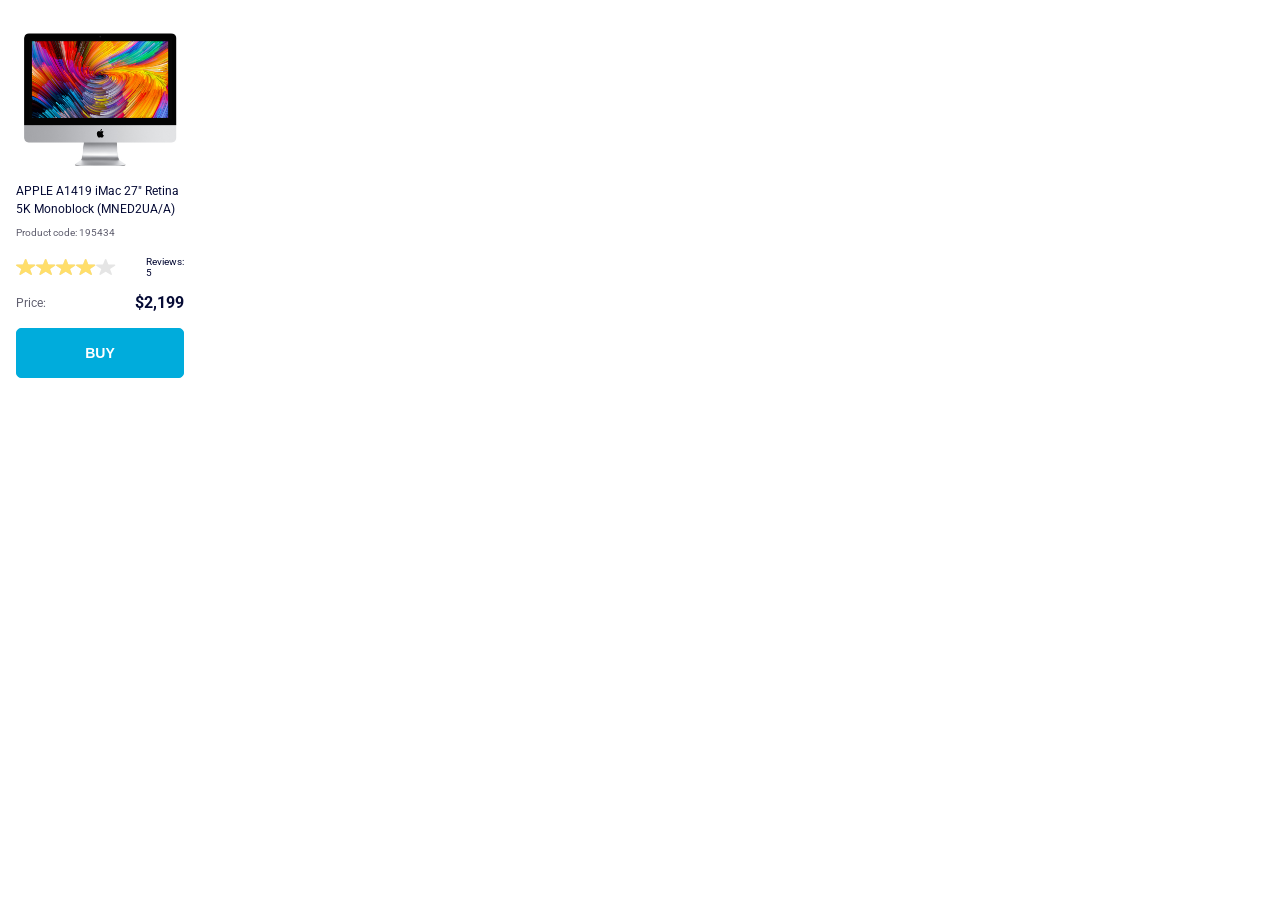
<file: index.html>
<!doctype html><html lang="en"><head><meta charset="utf-8"><meta name="viewport" content="width=device-width, initial-scale=1.0"><title>Product cards</title><link rel="stylesheet" href="index.e9728f87.css"><link rel="preconnect" href="https://fonts.googleapis.com"><link rel="preconnect" href="https://fonts.gstatic.com"><link href="https://fonts.googleapis.com/css2?family=Roboto:ital,wght@0,100..900;1,100..900&display=swap" rel="stylesheet"></head><body> <div class="card" data-qa="card"> <div class="card__image"></div> <a href="#" class="card__title"> APPLE A1419 iMac 27" Retina 5K Monoblock (MNED2UA/A) </a> <div class="card__code"> <span class="card__code-label">Product code:</span> <span class="card__code-value">195434</span> </div> <div class="stars stars--4"> <div class="stars__reviews">Reviews: 5</div> </div> <div class="card__price"> <div class="card__price-label">Price:</div> <div class="card__price-value">$2,199</div> </div> <button class="card__buy" data-qa="hover"> BUY </button> </div> </body></html>
</file>
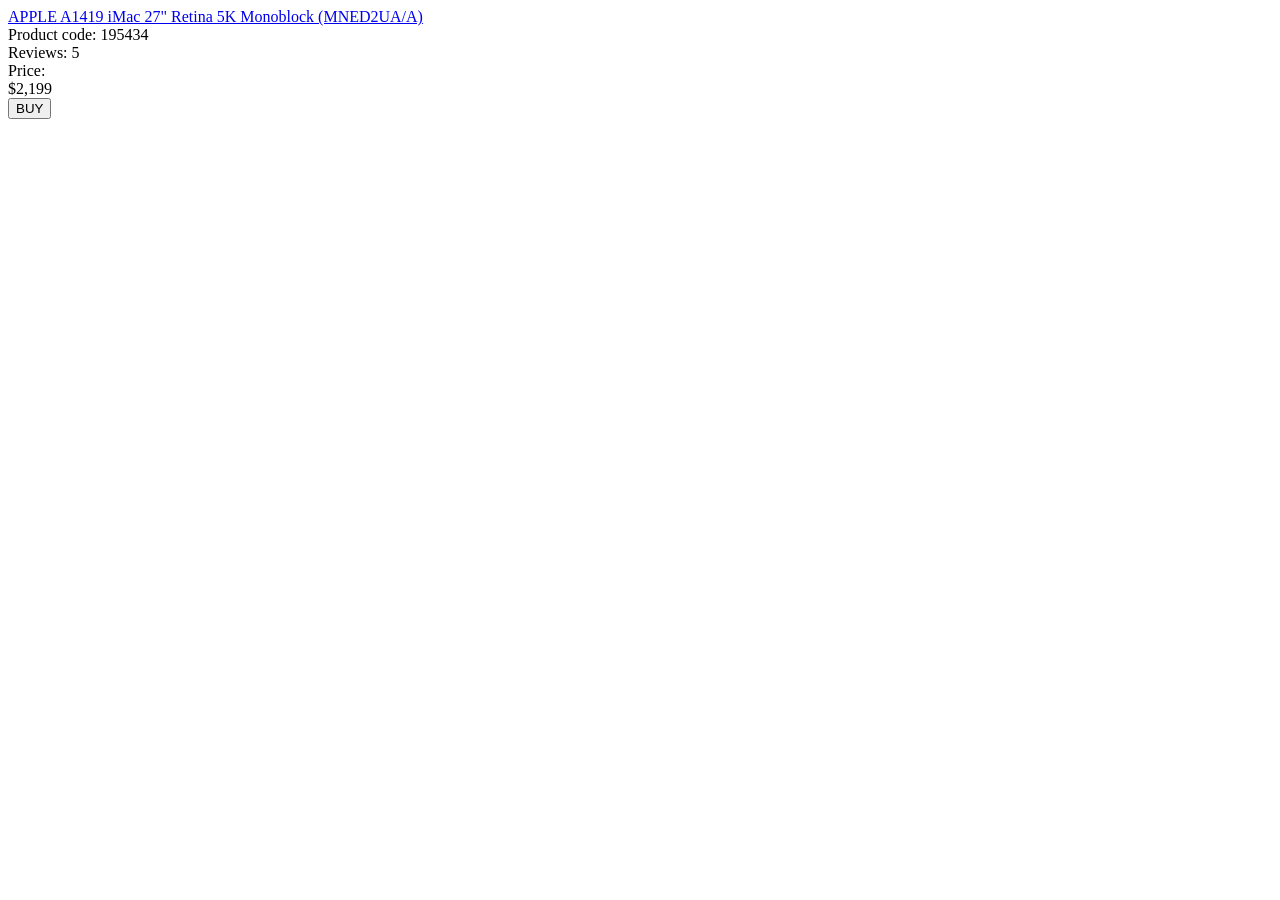
<file: src/index.html>
<!doctype html>
<html lang="en">
  <head>
    <meta charset="UTF-8" />
    <meta
      name="viewport"
      content="width=device-width, initial-scale=1.0"
    />
    <title>Product cards</title>
    <link
      rel="stylesheet"
      href="styles/index.scss"
    />
    <link
      rel="preconnect"
      href="https://fonts.googleapis.com"
    />
    <link
      rel="preconnect"
      href="https://fonts.gstatic.com"
    />
    <link
      href="https://fonts.googleapis.com/css2?family=Roboto:ital,wght@0,100..900;1,100..900&display=swap"
      rel="stylesheet"
    />
  </head>
  <body>
    <div
      class="card"
      data-qa="card"
    >
      <div class="card__image"></div>

      <a
        href="#"
        class="card__title"
      >
        APPLE A1419 iMac 27" Retina 5K Monoblock (MNED2UA/A)
      </a>

      <div class="card__code">
        <span class="card__code-label">Product code:</span>
        <span class="card__code-value">195434</span>
      </div>

      <div class="stars stars--4">
        <div class="stars__reviews">Reviews: 5</div>
      </div>

      <div class="card__price">
        <div class="card__price-label">Price:</div>
        <div class="card__price-value">$2,199</div>
      </div>

      <button
        class="card__buy"
        data-qa="hover"
      >
        BUY
      </button>
    </div>
  </body>
</html>
</file>
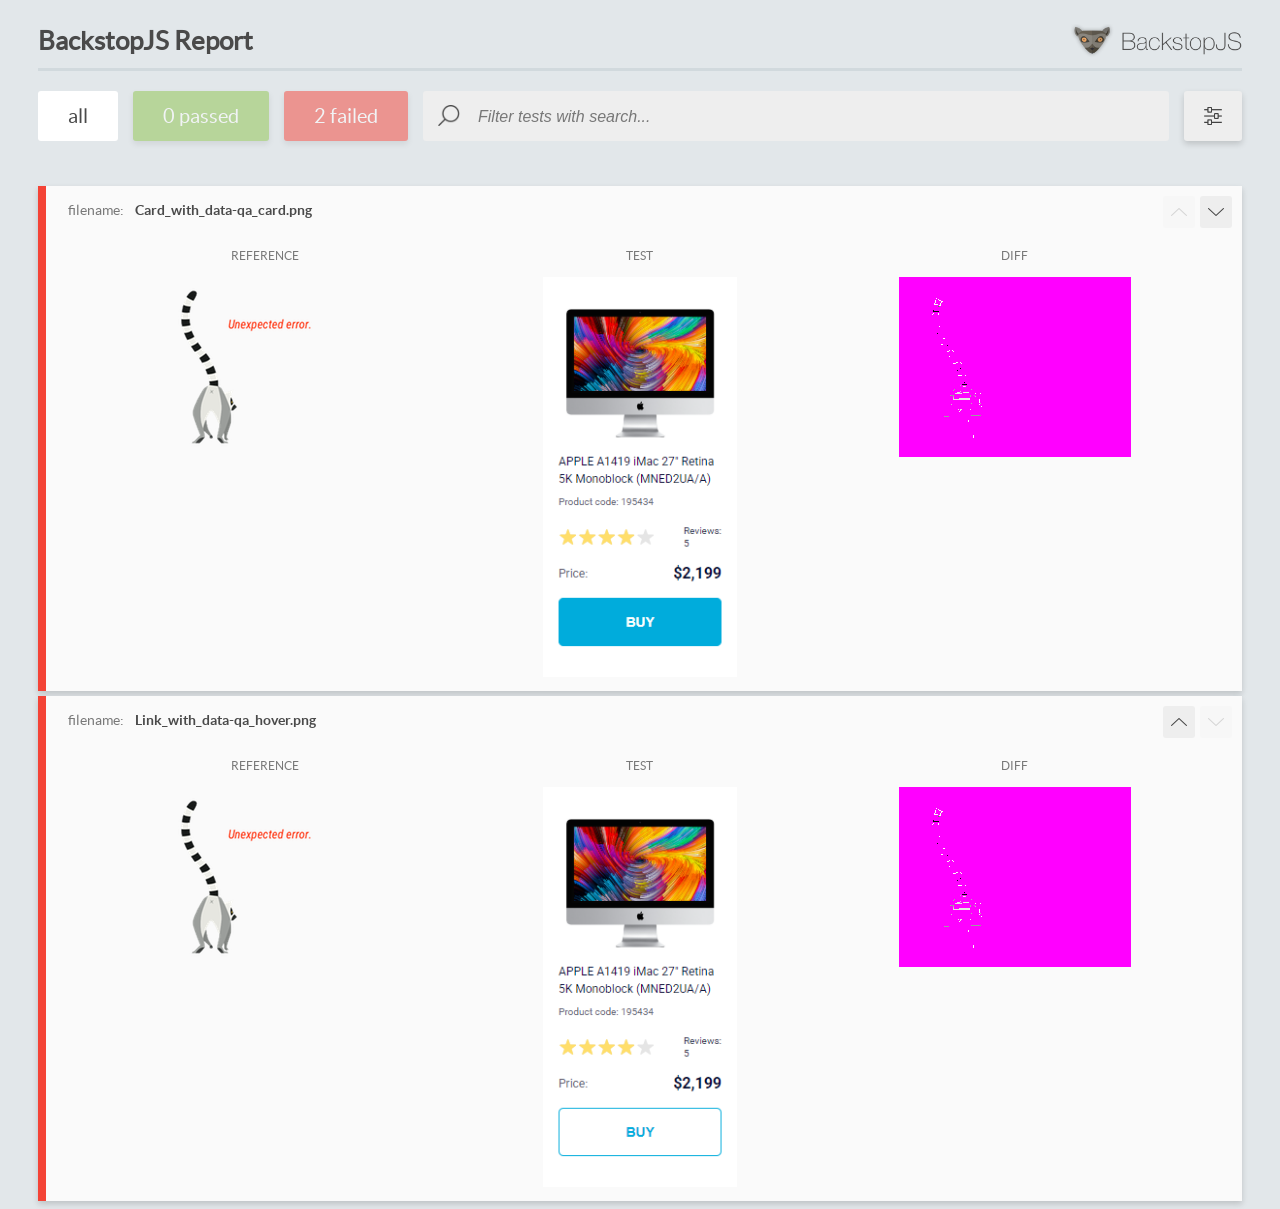
<file: report/html_report/index.html>
<!DOCTYPE html>
<html>
  <head>
    <meta charset="utf-8">
    <!-- Disable Cache -->
    <meta http-equiv="Cache-Control" content="no-cache, no-store, must-revalidate">
    <meta http-equiv="Pragma" content="no-cache">
    <meta http-equiv="Expires" content="0">

    <title>BackstopJS Report</title>

    <style>
      @font-face {
          font-family: 'latoregular';
          src: url('./assets/fonts/lato-regular-webfont.woff2') format('woff2'),
              url('./assets/fonts/lato-regular-webfont.woff') format('woff');
          font-weight: 400;
          font-style: normal;
      }
      @font-face {
          font-family: 'latobold';
          src: url('./assets/fonts/lato-bold-webfont.woff2') format('woff2'),
              url('./assets/fonts/lato-bold-webfont.woff') format('woff');
          font-weight: 700;
          font-style: normal;
      }

      .ReactModal__Body--open {
          overflow: hidden;
      }
      .ReactModal__Body--open .header {
        display: none;
      }

    </style>
  </head>
  <body style="background-color: #E2E7EA">
    <div id="root">

    </div>
    <script>
      function report (report) { // eslint-disable-line no-unused-vars
        window.tests = report;
      }
    </script>
    <script src="config.js"></script>
    <script src="index_bundle.js"></script>
  </body>
</html>
</file>
<file: index.e9728f87.css>
body{box-sizing:border-box;margin:0;font-family:Roboto,sans-serif}*,:before,:after{box-sizing:inherit}.card{width:200px;padding:32px 16px}@media (width<=600px){.card{width:100%}}.card__image{background-image:url(imac.202c52ff.jpeg);background-position:50%;background-repeat:no-repeat;background-size:contain;width:160px;height:134px;margin:0 auto 16px}.card__title{color:#060b35;margin-bottom:8px;font-size:12px;line-height:18px;text-decoration:none;display:block}.card__code{color:#616070;margin-bottom:16px;font-size:10px;line-height:14px}.card__price{justify-content:space-between;align-items:center;margin-bottom:16px;display:flex}.card__price-label{color:#616070;font-size:12px;line-height:18px}.card__price-value{color:#060b35;font-size:16px;font-weight:700;line-height:18px}.card__buy{text-align:center;color:#fff;background-color:#00acdc;border:1px solid #00acdc;border-radius:5px;width:100%;padding:16px 0;font-size:14px;font-weight:700;line-height:16px;text-decoration:none;display:block}.card__buy:hover{color:#00acdc;background-color:#fff;border:1px solid #00acdc}.stars{align-items:center;margin-bottom:16px;display:flex;position:relative}.stars:before{content:"";background-image:url(star.822d561e.svg);background-repeat:repeat-x;background-size:20px 16px;width:200px;height:16px}.stars:after{content:"";background-image:url(star-active.edda4c43.svg);background-repeat:repeat-x;background-size:20px 16px;width:0;height:16px;position:absolute;left:0}.stars--1:after{width:20px}.stars--2:after{width:40px}.stars--3:after{width:60px}.stars--4:after{width:80px}.stars--5:after{width:100px}.stars__reviews{color:#060b35;margin-left:30px;font-size:10px}
/*# sourceMappingURL=index.e9728f87.css.map */
</file>
